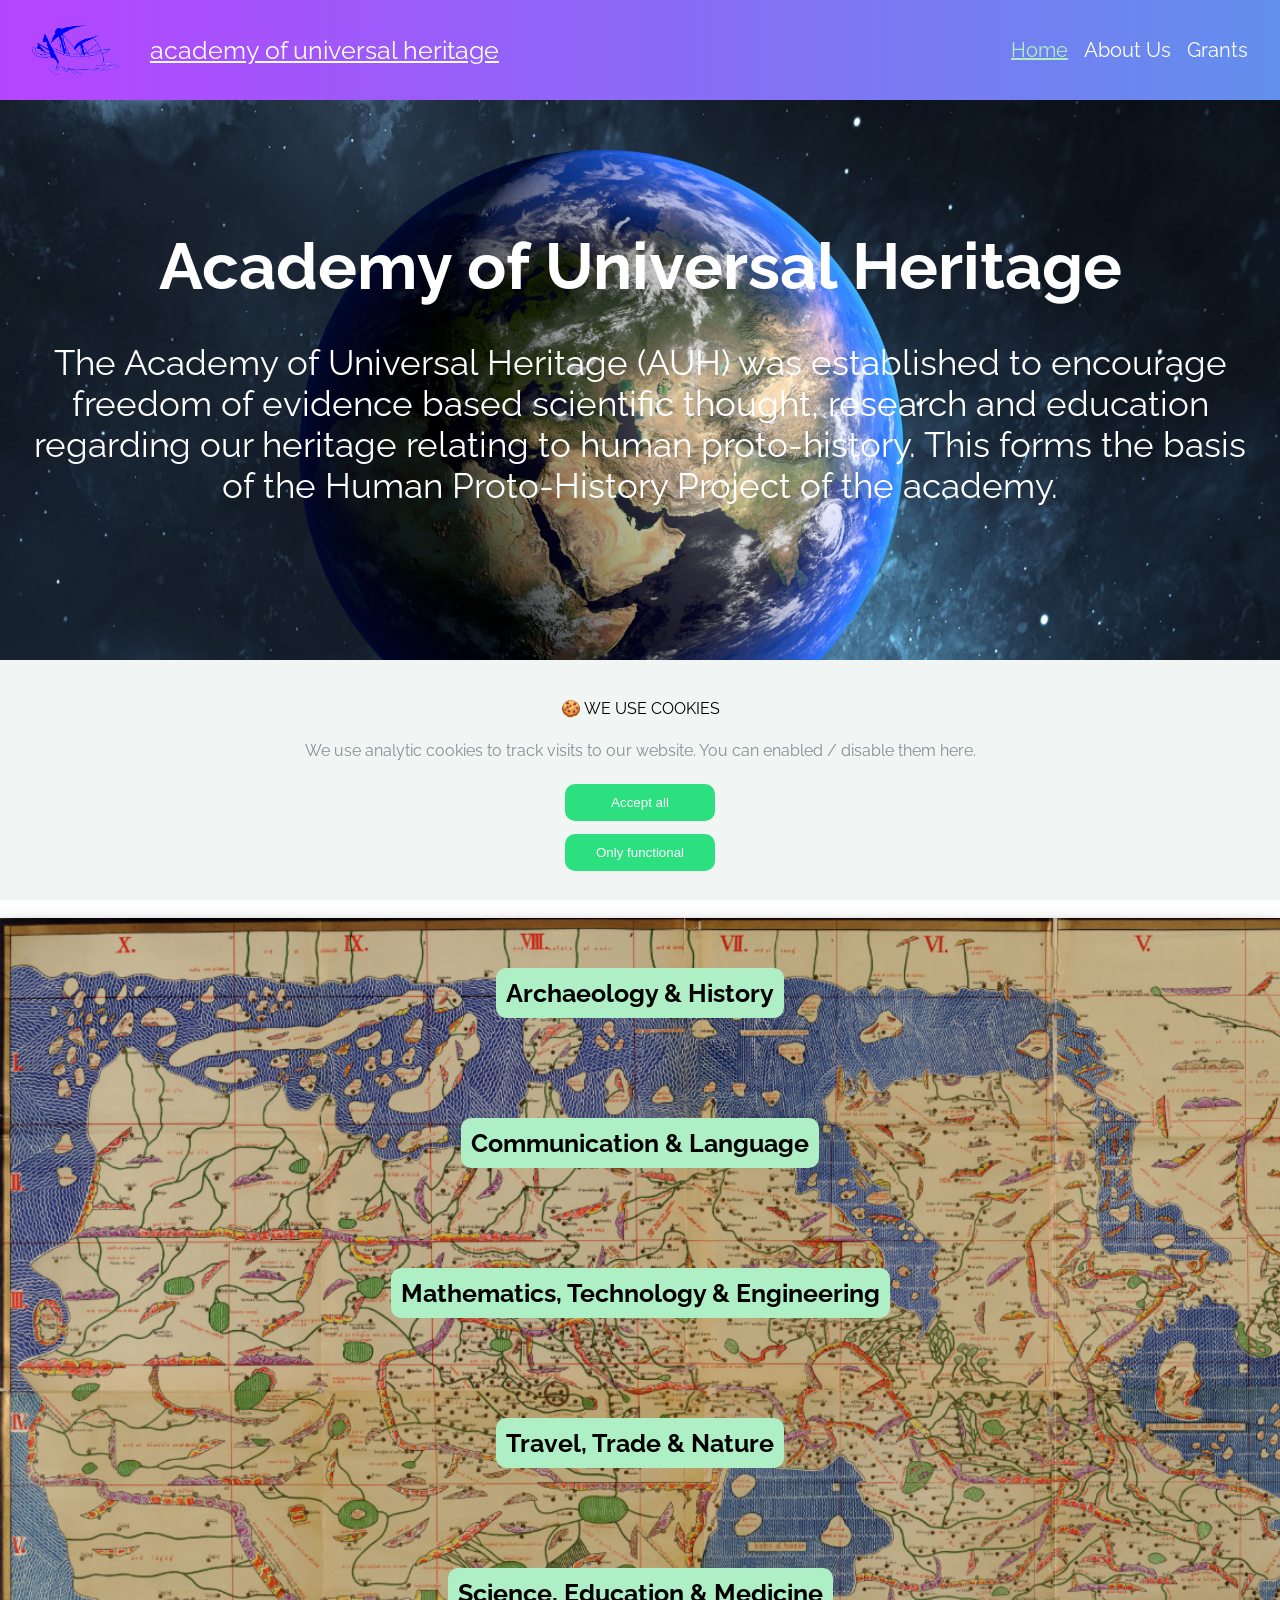
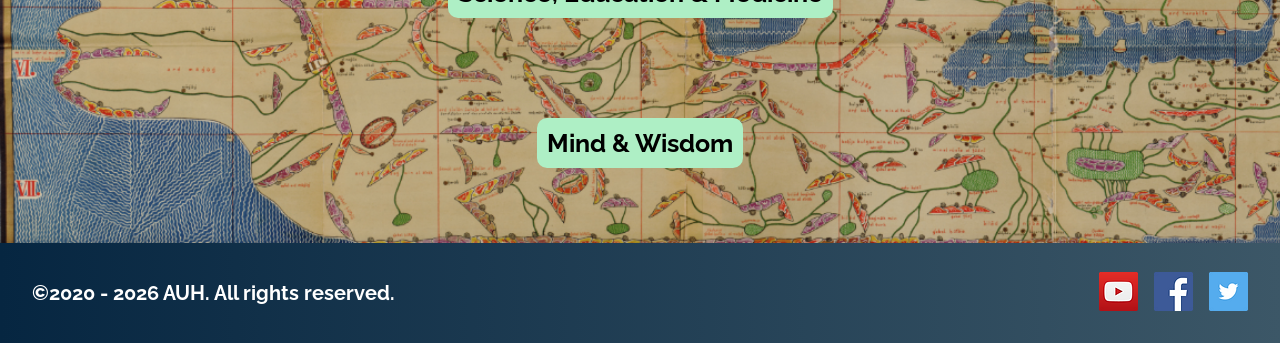
<file: index.html>
<!DOCTYPE html>
<html lang="en">
    <head>
        <meta charset="UTF-8"/>
        <meta http-equiv="X-UA-Compatible" content="IE=edge"/>
        <meta name="viewport" content="width=device-width, initial-scale=1.0"/>
        <title>AUH | Home</title>

        <link rel="stylesheet" href="/assets/css/styles.css"/>
        <link rel="stylesheet" href="/assets/css/home.css"/>
        <link rel="stylesheet" href="/assets/css/cookies.css"/>

        <link rel="icon" type="image/x-icon" href="/assets/img/logo.png"/>
        
        <script async src="https://www.googletagmanager.com/gtag/js?id=G-FBYYQ9T41Q"></script>
        <script type="text/javascript" src="https://code.jquery.com/jquery-1.7.1.min.js"></script>

        <script>
            function readCookie(name) {
                var nameEQ = escape(name) + "=";
                var ca = document.cookie.split(';');
                for (var i = 0; i < ca.length; i++) {
                    var c = ca[i];
                    while (c.charAt(0) == ' ') c = c.substring(1, c.length);
                    if (c.indexOf(nameEQ) == 0) return unescape(c.substring(nameEQ.length, c.length));
                }
                return null;
            }
            
            if(readCookie('cookieConsent') == 'true'){
                window.dataLayer = window.dataLayer || [];
                function gtag(){dataLayer.push(arguments);}
                gtag('js', new Date());

                gtag('config', 'G-FBYYQ9T41Q');
            }
        </script>

        <style>
            @import url("https://fonts.googleapis.com/css2?family=Raleway:wght@300&display=swap");
        </style>
    </head>
    

    <body onload="main()">
        <div class="cookie-consent-banner" style="color: black; display: none;" id="cookie-consent-banner">
            <div class="cookie-consent-banner__inner">
                <div class="cookie-consent-banner__copy">
                    <div class="cookie-consent-banner__header">&#127850; WE USE COOKIES</div>
                        <div class="cookie-consent-banner__description">We use analytic cookies to track visits to our website. You can enabled / disable them here.</div>
                    </div>
          
                <div class="cookie-consent-banner__actions">
                    <button class="cookie-consent-banner__cta" onclick="Accept()">
                        Accept all
                    </button>
                    <button class="cookie-consent-banner-decline__cta" onclick="Decline()">
                        Only functional
                    </button>
               </div>
            </div>
        </div>
        <script src="/assets/js/cookies.js"></script>
        
        <nav>
            <img src="/assets/img/logo.png" height=50px><p style="font-size: 25px; text-align: center"><u id="logo">academy of universal heritage</u></p>
            <ul>
                <li>
                    <a href="">
                        <p style="font-size: 20px; color: #aeefc5;"><u>Home</u></p>
                    </a>
                </li>
                <li>
                    <a href="/about us"><p style="font-size: 20px;">About Us</p></a>
                </li>
                <li>
                    <a href="/grants"><p style="font-size: 20px;">Grants</p></a>
                </li>
            </ul>
        </nav>

        <div style="min-width: 100%; min-height: 600px; background-image: url('/assets/img/earth.jpg'); background-size: cover;">
            <div style="padding: 10% 20px; text-align: center;">
                <h1 style="font-size: 65px; font-weight: 500;"><b>Academy of Universal Heritage</b></h1>
                <br>
                <br>
                <p1 style="font-size: 35px;">
                    The Academy of Universal Heritage (AUH) was established to encourage freedom of evidence based scientific thought, research and education regarding our heritage relating to human proto-history. This forms the basis of the Human Proto-History Project of the academy.
                </p1>
            </div>
        </div>

        <div style="min-width: 100%; min-height: 200px; color: black;">
            <div style="padding: 2% 5%; text-align: center;">
                <h2 style="font-size: 50px; font-weight: 500;">
                    <u><b>Areas of Focus</b></u>
                </h2>
                <br>
                <br>
                <p style="font-size: 30px;">The AUH focuses on six main areas of inter-related knowledge relating to human proto-history that reflects our universal heritage.</p>
            </div>
        </div>

        <div style="min-height: 310px; background-image: url('/assets/img/map.png'); background-size: cover; padding: 10px 10px; box-shadow: 0 4px 8px 0 rgba(0, 0, 0, 0.2), 0 6px 20px 0 rgba(0, 0, 0, 0.19);" class="wrapper">           
            <div class="column"><button type="button" class="interest-area"><b>Archaeology & History</b></button></div>
            <div class="column"><button type="button" class="interest-area"><b>Communication & Language</b></button></div>
            <div class="column"><button type="button" class="interest-area"><b>Mathematics, Technology & Engineering</b></button></div>
            <div class="column"><button type="button" class="interest-area"><b>Travel, Trade & Nature</b></button></div>
            <div class="column"><button type="button" class="interest-area"><b>Science, Education & Medicine</b></button></div> 
            <div class="column"><button type="button" class="interest-area"><b>Mind & Wisdom</b></button></div>
        </div>

        <nav id="footer" style="background: linear-gradient(to right, #062641, #3c5767); box-shadow: 0 4px 8px 0 rgba(0, 0, 0, 0.2), 0 6px 20px 0 rgba(0, 0, 0, 0.19);">
            <h2><p id="copyright" style="font-size: 20px; text-align: center;">©2020 - 2022 AUH Present. All rights reserved.</p></h2>
            <ul>
                <li>
                    <a href="https://www.youtube.com/channel/UCLjawNQ-7j48G3LBR-d5BsA" target="_blank"><img src="/assets/img/social/youtube.webp" alt="Youtube"/></a>
                </li>
                <li>
                    <a href="https://www.facebook.com/Academy-Of-Universal-Heritage-100655401986300" target="_blank"><img src="/assets/img/social/facebook.webp" alt="Facebook"/></a>
                </li>
                <li>
                    <a href="https://twitter.com/AUH_Tweets" target="_blank"><img src="/assets/img/social/twitter.webp" alt="Twitter"/></a>
                </li>
            </ul>
        </nav>
        <script src="/assets/js/main.js"></script>
    </body>
</html>
</file>
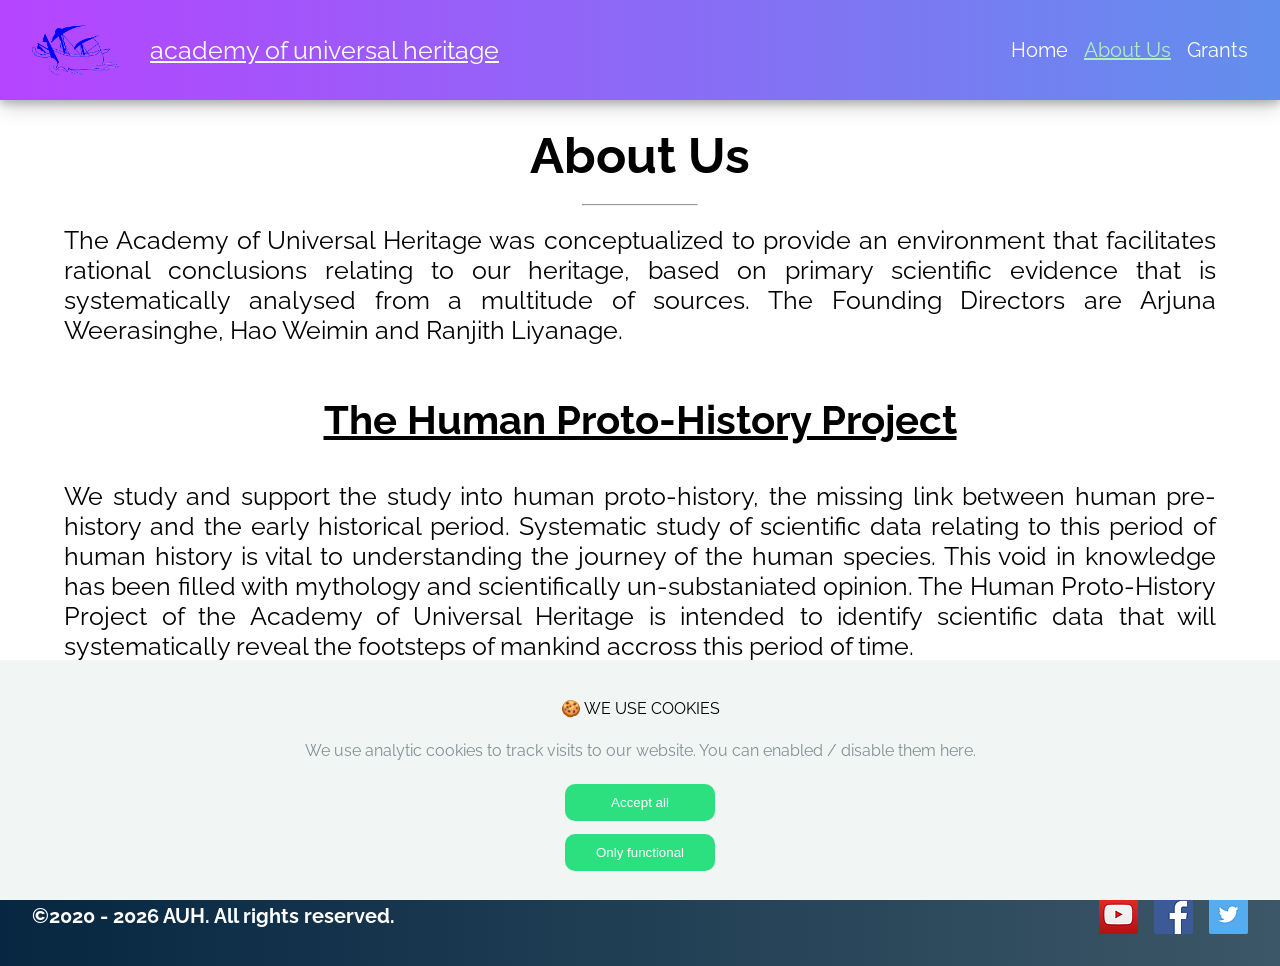
<file: about us/index.html>
<!DOCTYPE html>
<html lang="en">
    <head>
        <meta charset="UTF-8"/>
        <meta http-equiv="X-UA-Compatible" content="IE=edge"/>
        <meta name="viewport" content="width=device-width, initial-scale=1.0"/>
        <title>AUH | About Us</title>

        <link rel="stylesheet" href="/assets/css/styles.css"/>
        <link rel="stylesheet" href="/assets/css/cookies.css"/>

        <link rel="icon" type="image/x-icon" href="/assets/img/logo.png"/>    
        
        <script async src="https://www.googletagmanager.com/gtag/js?id=G-FBYYQ9T41Q"></script>

        <script>
            function readCookie(name) {
                var nameEQ = escape(name) + "=";
                var ca = document.cookie.split(';');
                for (var i = 0; i < ca.length; i++) {
                    var c = ca[i];
                    while (c.charAt(0) == ' ') c = c.substring(1, c.length);
                    if (c.indexOf(nameEQ) == 0) return unescape(c.substring(nameEQ.length, c.length));
                }
                return null;
            }
            
            if(readCookie('cookieConsent') == 'true'){
                window.dataLayer = window.dataLayer || [];
                function gtag(){dataLayer.push(arguments);}
                gtag('js', new Date());

                gtag('config', 'G-FBYYQ9T41Q');
            }
        </script>

        <style>
            @import url("https://fonts.googleapis.com/css2?family=Raleway:wght@300&display=swap");
        </style>
    </head>
    <body onload="main()">
        <div class="cookie-consent-banner" style="color: black; display: none;" id="cookie-consent-banner">
            <div class="cookie-consent-banner__inner">
                <div class="cookie-consent-banner__copy">
                    <div class="cookie-consent-banner__header">&#127850; WE USE COOKIES</div>
                        <div class="cookie-consent-banner__description">We use analytic cookies to track visits to our website. You can enabled / disable them here.</div>
                    </div>
          
                <div class="cookie-consent-banner__actions">
                    <button class="cookie-consent-banner__cta" onclick="Accept()">
                        Accept all
                    </button>
                    <button class="cookie-consent-banner-decline__cta" onclick="Decline()">
                        Only functional
                    </button>
               </div>
            </div>
        </div>
        <script src="/assets/js/cookies.js"></script>
        
        <nav>
            <img src="/assets/img/logo.png" height=50px><p style="font-size: 25px; text-align: center"><u id="logo">academy of universal heritage</u></p>
            <ul>
                <li>
                    <a href="/"><p style="font-size: 20px;">Home</p></a>
                </li>
                <li>
                    <a href="">
                        <p style="font-size: 20px; color: #aeefc5;"><u>About Us</u></p>
                    </a>
                </li>
                <li>
                    <a href="/grants"><p style="font-size: 20px;">Grants</p></a>
                </li>
            </ul>
        </nav>

        <div style="text-align: center; color: black; padding: 2% 5%; text-align: center;">
            <h2 style="font-size: 50px; font-weight: 50000;"><b>About Us</b></h2>
            <br>
            <hr style="margin: auto; width: 10%; border-width: 10; color: gray; background-color: gray; border-radius: 10px;"/>
            <br>
            <p style="font-size: 25px;">
                The Academy of Universal Heritage was conceptualized to provide an environment that facilitates rational conclusions relating to our heritage, based on primary scientific evidence that is systematically analysed from a
                multitude of sources. The Founding Directors are Arjuna Weerasinghe, Hao Weimin and Ranjith Liyanage.
            </p>
        </div>

        <div style="text-align: center; color: black; padding: 2% 5%; text-align: center;">
            <h2 style="font-size: 40px; font-weight: bolder;"><u>The Human Proto-History Project</u></h2>
            <br>
            <br>
            <p style="font-size: 25px;">
                We study and support the study into human proto-history, the missing link between human pre-history and the early historical period. Systematic study of scientific data relating to this period of human history is
                vital to understanding the journey of the human species. This void in knowledge has been filled with mythology and scientifically un-substaniated opinion. The Human Proto-History Project of the Academy of Universal Heritage
                is intended to identify scientific data that will systematically reveal the footsteps of mankind accross this period of time.<br><br>
                The Human Proto-History Project aims to gather scientific data that is as contemporanious to the proto-historical period as possible. This, we believe, enhances accurate understanding of our shared history and discourages
                distortion of historical events by opinion. We also support the conservation and making available for academic study of more recent records, which have been forgotten in time and may reveal vital information relating to
                human proto-history.
            </p>
        </div>

        <nav id="footer" style="background: linear-gradient(to right, #062641, #3c5767); box-shadow: 0 4px 8px 0 rgba(0, 0, 0, 0.2), 0 6px 20px 0 rgba(0, 0, 0, 0.19);">
            <h2><p id="copyright" style="font-size: 20px; text-align: center;">©2020 - Present AUH Limited. All rights reserved.</p></h2>
            <ul>
                <li>
                    <a href="https://www.youtube.com/channel/UCLjawNQ-7j48G3LBR-d5BsA" target="_blank"><img src="/assets/img/social/youtube.webp" alt="Youtube"/></a>
                </li>
                <li>
                    <a href="https://www.facebook.com/Academy-Of-Universal-Heritage-100655401986300" target="_blank"><img src="/assets/img/social/facebook.webp" alt="Facebook"/></a>
                </li>
                <li>
                    <a href="https://twitter.com/AUH_Tweets" target="_blank"><img src="/assets/img/social/twitter.webp" alt="Twitter"/></a>
                </li>
            </ul>
        </nav>
        <script src="/assets/js/main.js"></script>
    </body>
</html>
</file>
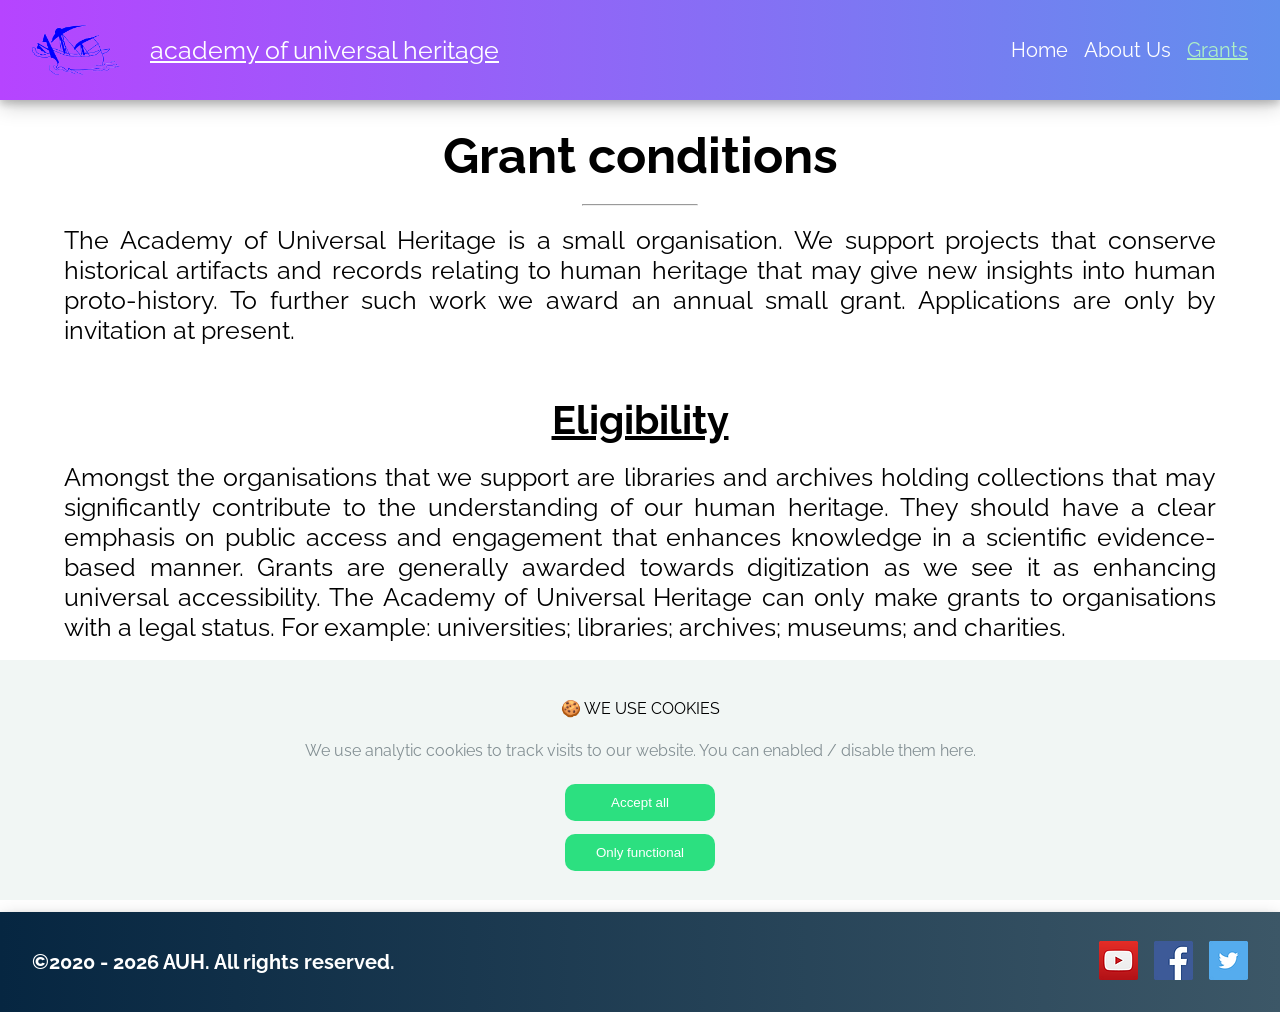
<file: grants/index.html>
<!DOCTYPE html>
<html lang="en">
    <head>
        <meta charset="UTF-8"/>
        <meta http-equiv="X-UA-Compatible" content="IE=edge"/>
        <meta name="viewport" content="width=device-width, initial-scale=1.0"/>
        <title>AUH | Grants</title>

        <link rel="stylesheet" href="/assets/css/styles.css"/>
        <link rel="stylesheet" href="/assets/css/cookies.css"/>

        <link rel="icon" type="image/x-icon" href="/assets/img/logo.png"/>
        
        <script async src="https://www.googletagmanager.com/gtag/js?id=G-FBYYQ9T41Q"></script>
        <script type="text/javascript" src="https://code.jquery.com/jquery-1.7.1.min.js"></script>

        <script>
            function readCookie(name) {
                var nameEQ = escape(name) + "=";
                var ca = document.cookie.split(';');
                for (var i = 0; i < ca.length; i++) {
                    var c = ca[i];
                    while (c.charAt(0) == ' ') c = c.substring(1, c.length);
                    if (c.indexOf(nameEQ) == 0) return unescape(c.substring(nameEQ.length, c.length));
                }
                return null;
            }
            
            if(readCookie('cookieConsent') == 'true'){
                window.dataLayer = window.dataLayer || [];
                function gtag(){dataLayer.push(arguments);}
                gtag('js', new Date());

                gtag('config', 'G-FBYYQ9T41Q');
            }
        </script>

        <style>
            @import url("https://fonts.googleapis.com/css2?family=Raleway:wght@300&display=swap");
        </style>
    </head>
    <body onload="main()">
        <div class="cookie-consent-banner" style="color: black; display: none;" id="cookie-consent-banner">
            <div class="cookie-consent-banner__inner">
                <div class="cookie-consent-banner__copy">
                    <div class="cookie-consent-banner__header">&#127850; WE USE COOKIES</div>
                        <div class="cookie-consent-banner__description">We use analytic cookies to track visits to our website. You can enabled / disable them here.</div>
                    </div>
          
                <div class="cookie-consent-banner__actions">
                    <button class="cookie-consent-banner__cta" onclick="Accept()">
                        Accept all
                    </button>
                    <button class="cookie-consent-banner-decline__cta" onclick="Decline()">
                        Only functional
                    </button>
               </div>
            </div>
        </div>
        <script src="/assets/js/cookies.js"></script>

        <nav>
            <img src="/assets/img/logo.png" height=50px><p style="font-size: 25px; text-align: center"><u id="logo">academy of universal heritage</u></p>
            <ul>
                <li>
                    <a href="/"><p style="font-size: 20px;">Home</p></a>
                </li>
                <li>
                    <a href="/about us"><p style="font-size: 20px;">About Us</p></a>
                </li>
                <li>
                    <a href="">
                        <p style="font-size: 20px; color: #aeefc5;"><u>Grants</u></p>
                    </a>
                </li>
            </ul>
        </nav>

        <div style="text-align: center; color: black; padding: 2% 5%; text-align: center;">
            <h2 style="font-size: 50px; font-weight: 50000;"><b>Grant conditions</b></h2>
            <br>
            <hr style="margin: auto; width: 10%; border-width: 10; color: gray; background-color: gray; border-radius: 10px;"/>
            <br>
            <p style="font-size: 25px;">
                The Academy of Universal Heritage is a small organisation. We support projects that conserve historical artifacts and records relating to human heritage that may give new insights into human proto-history. To further such work we award an annual small grant. Applications are
                only by invitation at present.
            </p>
        </div>

        <div style="text-align: center; color: black; padding: 2% 5%; text-align: center;">
            <h2 style="font-size: 40px; font-weight: bolder;"><u>Eligibility</u></h2>
            <br>
            <p style="font-size: 25px;">
                Amongst the organisations that we support are libraries and archives holding collections that may significantly contribute to the understanding of our human heritage. They should have a clear emphasis on public access and engagement
                that enhances knowledge in a scientific evidence-based manner. Grants are generally awarded towards digitization as we see it as enhancing universal accessibility. The Academy of Universal Heritage can only make grants to organisations with a legal status. For example: universities; libraries; archives; museums; and charities.
            </p>
            <br>
            <br>
            <br>
            <p1 style="font-size: 25px;">The <b>project</b> should aim to produce one or more of the following outcomes:</p1>
            <br>
            <br>
            <ol style="font-size: 25px;">
                <li>Enhance access to collections of universal significance relating to human heritage;</li>
                <li>Facilitate better public engagement with and understanding of human heritage;</li>
                <li>Improve scientific evidence-based understanding of human heritage.</li>
            </ol>
            <br>
            <p1 style="font-size: 25px;">Further details are provided to selected grant applicants.</p1>
        </div>

        <nav id="footer" style="background: linear-gradient(to right, #062641, #3c5767); box-shadow: 0 4px 8px 0 rgba(0, 0, 0, 0.2), 0 6px 20px 0 rgba(0, 0, 0, 0.19);">
            <h2><p id="copyright" style="font-size: 20px; text-align: center;">©2020 - Present AUH Limited. All rights reserved.</p></h2>
            <ul>
                <li>
                    <a href="https://www.youtube.com/channel/UCLjawNQ-7j48G3LBR-d5BsA" target="_blank"><img src="/assets/img/social/youtube.webp" alt="Youtube"/></a>
                </li>
                <li>
                    <a href="https://www.facebook.com/Academy-Of-Universal-Heritage-100655401986300" target="_blank"><img src="/assets/img/social/facebook.webp" alt="Facebook"/></a>
                </li>
                <li>
                    <a href="https://twitter.com/AUH_Tweets" target="_blank"><img src="/assets/img/social/twitter.webp" alt="Twitter"/></a>
                </li>
            </ul>
        </nav>
        <script src="/assets/js/main.js"></script>
    </body>
</html>
</file>
<file: assets/css/styles.css>
* {
  padding: 0;
  margin: 0;
  box-sizing: border-box;
}

li {
  list-style-position: inside;
}

body {
  font-family: 'Raleway', sans-serif;
  color: white;
  animation: fadeInAnimation ease 3s;
  animation-iteration-count: 1;
  animation-fill-mode: forwards;
}

@keyframes fadeInAnimation {
  0% {
      opacity: 0;
  }
  100% {
      opacity: 1;
   }
}

nav {
  display: flex;
  justify-content: space-between; 
  align-items: center;
  padding: 1rem 2rem;
  background: linear-gradient(to right, #b644ff, #628fed); 
  box-shadow: 0 4px 8px 0 rgba(0, 0, 0, 0.2), 0 6px 20px 0 rgba(0, 0, 0, 0.19);
  min-height: 100px;
}

nav ul {
  display: flex;
  list-style: none;
}

nav li {
  text-align: center;
  padding-left: 1rem; 
}

nav a {
  text-decoration: none;
  color: white
}

p {
  text-align: justify;
  text-justify: auto;
}

#logo {
  position: absolute;
  left: 150px;
  top: 35px;
}

 /* 
  Extra small devices (phones, 1000px and down) 
*/
@media only screen and (max-width: 1000px) {
  nav {
    flex-direction: column;
  }
  nav ul {
    flex-direction: column;
    padding-top: 0.5rem;
  }
  nav li {
    padding: 0.5rem 0;
  }

  p {
    text-align: center;
  }

  #logo{
    position: static;
  }
}
</file>
<file: assets/css/home.css>
.column {
    float: left;
    width: 33.33%;
    padding: 40px;
    height: 150px;
    text-align: center;
}

.row:after {
    content: "";
    display: table;
    clear: both;
}

@media screen and (max-width: 1500px) {
    .column {
        width: 100%;
    }

    .wrapper {
        height: 925px;
    }
}

.interest-area {
    border: none;
    color: black;
    border-radius: 10px;
    background-color: #aeefc5;
    padding: 10px 10px;
    align-items: center;
    font-size: 25px;
    font-family: 'Raleway', sans-serif;
}

.interest-area:hover{
    background-color: #36c087;
    transition: background .2s ease-in
}
</file>
<file: assets/css/cookies.css>
.cookie-consent-banner {
  position: fixed;
  bottom: 0;
  left: 0;
  z-index: 2147483645;
  box-sizing: border-box;
  width: 100%;
  background-color: #F1F6F4;
}

.cookie-consent-banner__inner {     
  max-width: 960px;
  margin: 0 auto;
  padding: 32px 0;
}

.cookie-consent-banner__copy { 
  margin-bottom: 16px;
}

.cookie-consent-banner__header {
  margin-bottom: 8px;
  font-weight: normal;
  font-size: 16px;
  line-height: 24px;
  padding: 5px 5px;
  text-align: center;
}

.cookie-consent-banner__description {
  font-weight: normal;
  color: #838F93;
  font-size: 16px;
  line-height: 24px;
  padding: 5px 5px;
  text-align: center;
}

.cookie-consent-banner__actions {
  display: flex;
  justify-content: center;
}

.cookie-consent-banner__cta {
  min-width: 150px;
  max-width: 200px;
  padding: 11px 13px;
  background-color: #2CE080;
  color: #FFF;
  border-radius: 10px;
  border: none;
}
 
.cookie-consent-banner__cta:hover {
  background-color: #20BA68;
  cursor: grabbing;
}

.cookie-consent-banner-decline__cta {
  min-width: 150px;
  max-width: 200px;
  padding: 11px 13px;
  background-color: #2CE080;
  color: #FFF;
  border-radius: 10px;
  border: none;
  margin-left: 10px;
}
 
.cookie-consent-banner-decline__cta:hover {
  background-color: #20BA68;
  cursor: grabbing;
}

@media screen and (max-width: 1500px) {
  .cookie-consent-banner {
    min-height: 240px;
  }

  .cookie-consent-banner-decline__cta {
    position: absolute;
    margin: 50px 15px;
  }
}

@media screen and (max-width: 770px) {
  .cookie-consent-banner {
    min-height: 260px;
  }
}

@media screen and (max-width: 420px) {
  .cookie-consent-banner {
    min-height: 290px;
  }
}

@media screen and (max-width: 275px) {
  .cookie-consent-banner {
    min-height: 330px;
  }
}
</file>
